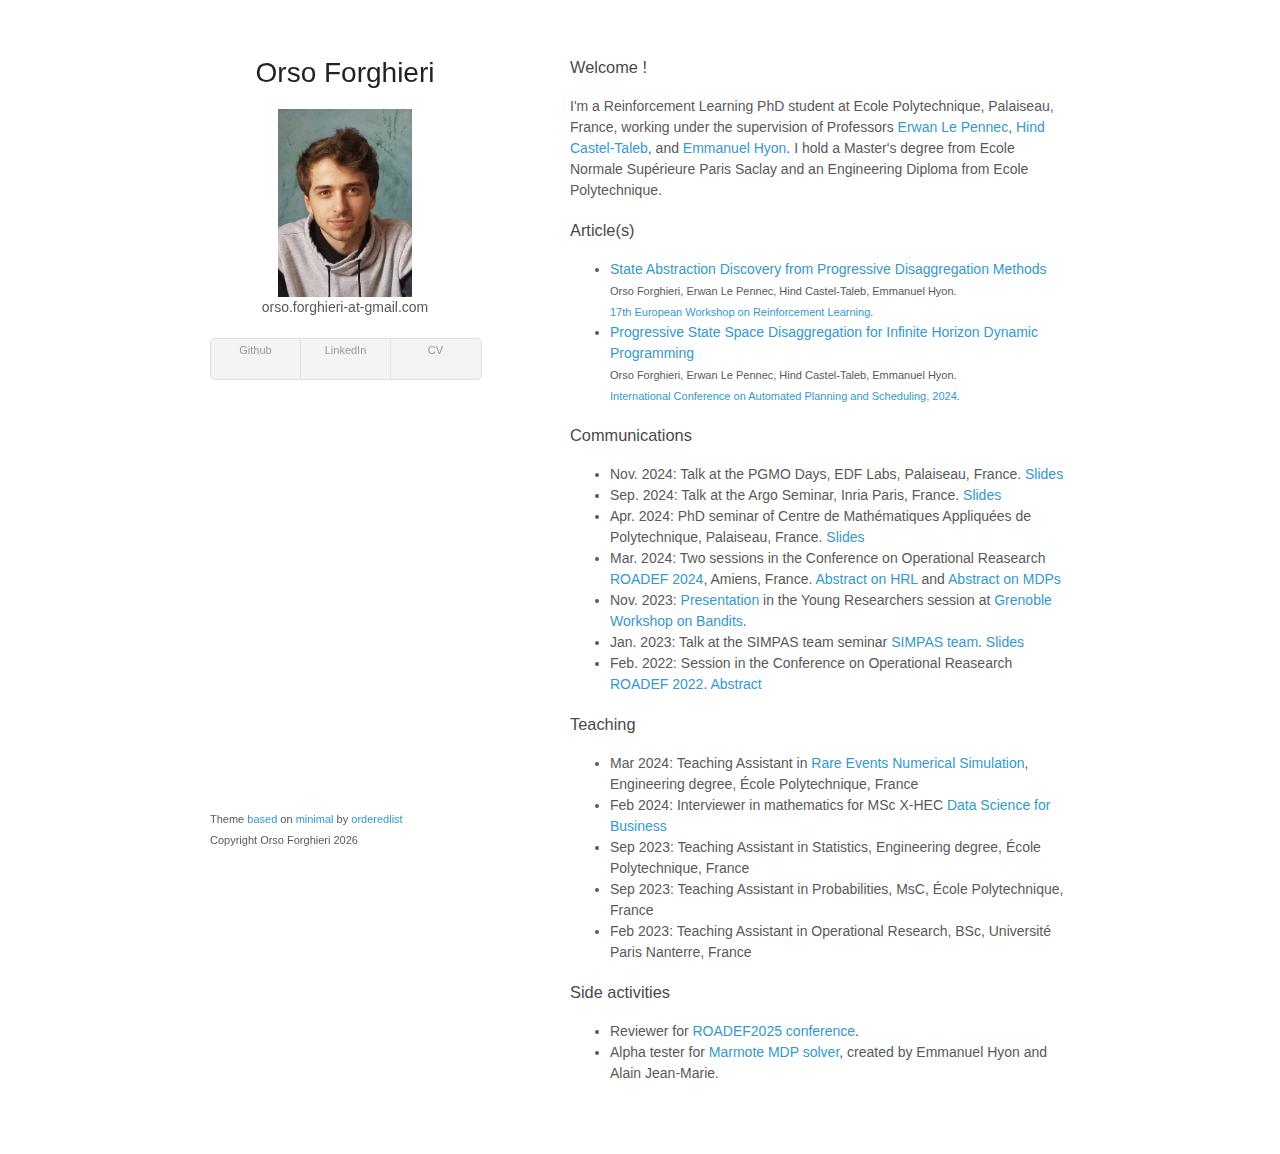
<file: index.html>
<!DOCTYPE html>
<html>
  <head>
    <meta charset="utf-8" />
    <meta http-equiv="X-UA-Compatible" content="chrome=1" />
    <title>Orso Forghieri</title>

    <link rel="stylesheet" href="stylesheets/styles.css" />
    <link rel="stylesheet" href="stylesheets/pygment_trac.css" />
    <meta name="viewport" content="width=device-width" />
    <!--[if lt IE 9]>
      <script src="//html5shiv.googlecode.com/svn/trunk/html5.js"></script>
    <![endif]-->
  </head>
  <body>
    <div class="wrapper">
      <header>
        <h1 align="center">Orso Forghieri</h1>

        <img
          src="https://orsof.github.io/images/portrait.jpg"
          alt="Portrait"
          class="portrait"
        />

        <div align="center" style="margin-bottom: 10px">
          <p>orso.forghieri-at-gmail.com</p>
          <!-- Add: Photo, link to CV, Github, Scholar, Twitter. Add buttons Home, Publications, Notes, Teaching, Blog, Collaborators. Add section Interests, Featured Research, Selected Awards, About Me -->

          <ul>
            <li>
              <a href="https://github.com/OrsoF/">Github</a>
            </li>

            <li>
              <a href="https://www.linkedin.com/in/orso-forghieri/">LinkedIn</a>
            </li>

            <!-- <li>
              <a
                href="https://scholar.google.fr/citations?view_op=list_works&hl=fr&user=6Vzx6MUAAAAJ"
                >Scholar</a
              >
            </li> -->
            
            <li>
              <a href="https://orsof.github.io/docs/cv.pdf">CV</a>
            </li>
            <!-- <li><a href="https://github.com/OrsoF/docs/cv.pdf">CV</a></li> -->
            <!-- Add more items as needed -->
          </ul>
        </div>
        
    
      </header>

      <section>
        <h3>Welcome !</h3>

        <p>
          I'm a Reinforcement Learning PhD student at Ecole Polytechnique,
          Palaiseau, France, working under the supervision of Professors
          <a
            href="http://www.cmap.polytechnique.fr/~lepennec/fr/"
            target="_blank"
            >Erwan Le Pennec</a
          >,
          <a href="http://www-public.tem-tsp.eu/~castel/" target="_blank"
            >Hind Castel-Taleb</a
          >, and
          <a
            href="https://www.lip6.fr/actualite/personnes-fiche.php?ident=P216"
            target="_blank"
            >Emmanuel Hyon</a
          >. I hold a Master's degree from Ecole Normale Supérieure Paris Saclay
          and an Engineering Diploma from Ecole Polytechnique.
        </p>

        <h3>Article(s)</h3>

        <ul>
          <li>
            <a href="https://openreview.net/pdf?id=FDV3SpjiPA" target="_blank"
              >State Abstraction Discovery from Progressive Disaggregation
              Methods</a
            >
            <br />
            <small>
              Orso Forghieri, Erwan Le Pennec, Hind Castel-Taleb, Emmanuel
              Hyon.</small
            >
            <br />
            <small>
              <a href="https://ewrl.wordpress.com/ewrl17-2024/" target="_blank"
                >17th European Workshop on Reinforcement Learning</a
              >.</small
            >
          </li>
          <li>
            <a
              href="https://ojs.aaai.org/index.php/ICAPS/article/download/31479/33639"
              target="_blank"
              >Progressive State Space Disaggregation for Infinite Horizon
              Dynamic Programming</a
            >
            <br />
            <small>
              Orso Forghieri, Erwan Le Pennec, Hind Castel-Taleb, Emmanuel
              Hyon.</small
            >
            <br />
            <small>
              <a href="https://icaps24.icaps-conference.org/" target="_blank"
                >International Conference on Automated Planning and Scheduling,
                2024</a
              >.</small
            >
          </li>
        </ul>

        <h3>Communications</h3>

        <ul>
          <li>
            Nov. 2024: Talk at the PGMO Days, EDF Labs, Palaiseau, France.
            <a
              href="https://orsof.github.io/docs/pgmo.pdf"
              target="_blank"
              >Slides</a
            >
          </li>

          <li>
            Sep. 2024: Talk at the Argo Seminar, Inria Paris, France.
            <a
              href="https://orsof.github.io/docs/argo.pdf"
              target="_blank"
              >Slides</a
            >
          </li>

          <li>
            Apr. 2024: PhD seminar of Centre de Mathématiques Appliquées de
            Polytechnique, Palaiseau, France.
            <a
              href="https://orsof.github.io/docs/slides_semdoc.pdf"
              target="_blank"
              >Slides</a
            >
          </li>

          <li>
            Mar. 2024: Two sessions in the Conference on Operational Reasearch
            <a href="https://roadef2024.sciencesconf.org/" target="_blank"
              >ROADEF 2024</a
            >, Amiens, France.
            <a
              href="https://roadef2024.sciencesconf.org/512709/document"
              target="_blank"
              >Abstract on HRL</a
            >
            and
            <a
              href="https://roadef2024.sciencesconf.org/512571/document"
              target="_blank"
              >Abstract on MDPs</a
            >
          </li>

          <li>
            Nov. 2023:
            <a
              href="https://gast.gitlabpages.inria.fr/restlessbandit-workshop/slides/forghieri_workshopbandit.pdf"
              target="_blank"
              >Presentation</a
            >
            in the Young Researchers session at
            <a
              href="https://gast.gitlabpages.inria.fr/restlessbandit-workshop/#speakers"
              target="_blank"
              >Grenoble Workshop on Bandits</a
            >.
          </li>

          <li>
            Jan. 2023: Talk at the SIMPAS team seminar
            <a
              href="https://cmap.ip-paris.fr/en/research/decision-and-data/simpas"
              target="_blank"
              >SIMPAS team</a
            >.
            <a
              href="https://github.com/OrsoF/docs/slides_simpas.pdf"
              target="_blank"
              >Slides</a
            >
          </li>

          <li>
            Feb. 2022: Session in the Conference on Operational Reasearch
            <a href="https://roadef2022.sciencesconf.org/" target="_blank"
              >ROADEF 2022</a
            >.
            <a href="https://hal.science/hal-03595413/document" target="_blank"
              >Abstract</a
            >
          </li>
        </ul>

        <h3>Teaching</h3>

        <ul>
          <li>
            Mar 2024: Teaching Assistant in
            <a
              href="https://moodle.polytechnique.fr/enrol/index.php?id=14760"
              target="_blank"
              >Rare Events Numerical Simulation</a
            >, Engineering degree, École Polytechnique, France
          </li>
          <li>
            Feb 2024: Interviewer in mathematics for MSc X-HEC
            <a
              href="https://programmes.polytechnique.edu/en/master/programs/data-science-for-business-joint-degree-with-hec"
              target="_blank"
              >Data Science for Business</a
            >
          </li>
          <li>
            Sep 2023: Teaching Assistant in Statistics, Engineering degree,
            École Polytechnique, France
          </li>
          <li>
            Sep 2023: Teaching Assistant in Probabilities, MsC, École
            Polytechnique, France
          </li>
          <li>
            Feb 2023: Teaching Assistant in Operational Research, BSc,
            Université Paris Nanterre, France
          </li>
        </ul>

        <h3>Side activities</h3>

        <ul>
          <li>
            Reviewer for
            <a
              href="https://roadef2025.org/"
              target="_blank"
              >ROADEF2025 conference</a
            >.
          </li>

          <li>
            Alpha tester for
            <a
              href="https://marmote.gitlabpages.inria.fr/marmote/index.html"
              target="_blank"
              >Marmote MDP solver</a
            >, created by Emmanuel Hyon and Alain Jean-Marie.
          </li>
        </ul>
      </section>

      <footer>
        <small
          >Theme <a href="https://github.com/OrsoF/orsof.github.io">based</a> on
          <a href="https://github.com/orderedlist/minimal">minimal</a> by
          <a href="https://github.com/orderedlist">orderedlist</a><br />
          Copyright Orso Forghieri
          <script>
            document.write(new Date().getFullYear());
          </script>
        </small>
      </footer>
    </div>
    <script src="javascripts/scale.fix.js"></script>
  </body>
</html>
</file>
<file: stylesheets/styles.css>
body {
  background-color: #fff;
  padding:50px;
  font: 14px/1.5 -apple-system, BlinkMacSystemFont, "Segoe UI", Roboto, Oxygen, Ubuntu, Cantarell, "Fira Sans", "Droid Sans", "Helvetica Neue", Arial, sans-serif, "Apple Color Emoji", "Segoe UI Emoji", "Segoe UI Symbol";
  color:#595959;
  font-weight:400;
}

h1, h2, h3, h4, h5, h6 {
  color:#222;
  margin:0 0 20px;
}

p, ul, ol, table, pre, dl {
  margin:0 0 20px;
}

h1, h2, h3 {
  line-height:1.1;
}

h1 {
  font-size:28px;
  font-weight: 500;
}

h2 {
  color:#393939;
  font-weight: 500;
}

h3, h4, h5, h6 {
  color:#494949;
  font-weight: 500;
}

a {
  color:#39c;
  text-decoration:none;
}

a:hover {
  color:#069;
}

a small {
  font-size:11px;
  color:#777;
  margin-top:-0.3em;
  display:block;
}

a:hover small {
  color:#777;
}

.wrapper {
  width:860px;
  margin:0 auto;
}

blockquote {
  border-left:1px solid #e5e5e5;
  margin:0;
  padding:0 0 0 20px;
  font-style:italic;
}

code, pre {
  font-family:Monaco, Bitstream Vera Sans Mono, Lucida Console, Terminal, Consolas, Liberation Mono, DejaVu Sans Mono, Courier New, monospace;
  color:#333;
}

pre {
  padding:8px 15px;
  background: #f8f8f8;
  border-radius:5px;
  border:1px solid #e5e5e5;
  overflow-x: auto;
}

table {
  width:100%;
  border-collapse:collapse;
}

th, td {
  text-align:left;
  padding:5px 10px;
  border-bottom:1px solid #e5e5e5;
}

dt {
  color:#444;
  font-weight:500;
}

th {
  color:#444;
}

img {
  max-width:100%;
}

header {
  width:270px;
  float:left;
  position:fixed;
  -webkit-font-smoothing:subpixel-antialiased;
}

header ul {
  list-style:none;
  height:40px;
  padding:0;
  background: #f4f4f4;
  border-radius:5px;
  border:1px solid #e0e0e0;
  width:270px;
}

header li {
  width:89px;
  float:left;
  border-right:1px solid #e0e0e0;
  height:40px;
}

header li:first-child a {
  border-radius:5px 0 0 5px;
}

header li:last-child a {
  border-radius:0 5px 5px 0;
}

header ul a {
  line-height:1;
  font-size:11px;
  color:#999;
  display:block;
  text-align:center;
  padding-top:6px;
  height:34px;
}

header ul a:hover {
  color:#999;
}

header ul a:active {
  background-color:#f0f0f0;
}

strong {
  color:#222;
  font-weight:500;
}

header ul li + li + li {
  border-right:none;
  width:89px;
}

header ul a strong {
  font-size:14px;
  display:block;
  color:#222;
}

section {
  width:500px;
  float:right;
  padding-bottom:50px;
}

small {
  font-size:11px;
}

hr {
  border:0;
  background:#e5e5e5;
  height:1px;
  margin:0 0 20px;
}

footer {
  width:270px;
  float:left;
  position:fixed;
  bottom:50px;
  -webkit-font-smoothing:subpixel-antialiased;
}

@media print, screen and (max-width: 960px) {

  div.wrapper {
    width:auto;
    margin:0;
  }

  header, section, footer {
    float:none;
    position:static;
    width:auto;
  }

  header {
    padding-right:320px;
  }

  section {
    border:1px solid #e5e5e5;
    border-width:1px 0;
    padding:20px 0;
    margin:0 0 20px;
  }

  header a small {
    display:inline;
  }

  header ul {
    position:absolute;
    right:50px;
    top:52px;
  }
}

@media print, screen and (max-width: 720px) {
  body {
    word-wrap:break-word;
  }

  header {
    padding:0;
  }

  header ul, header p.view {
    position:static;
  }

  pre, code {
    word-wrap:normal;
  }
}

@media print, screen and (max-width: 480px) {
  body {
    padding:15px;
  }

  header ul {
    width:99%;
  }

  header li, header ul li + li + li {
    width:33%;
  }
}

@media print {
  body {
    padding:0.4in;
    font-size:12pt;
    color:#444;
  }
}

.portrait {
  display: block;
  margin: 0 auto;
  max-width: 50%;
  height: auto;
}
</file>
<file: stylesheets/pygment_trac.css>
.highlight  { background: #ffffff; }
.highlight .c { color: #999988; font-style: italic } /* Comment */
.highlight .err { color: #a61717; background-color: #e3d2d2 } /* Error */
.highlight .k { font-weight: bold } /* Keyword */
.highlight .o { font-weight: bold } /* Operator */
.highlight .cm { color: #999988; font-style: italic } /* Comment.Multiline */
.highlight .cp { color: #999999; font-weight: bold } /* Comment.Preproc */
.highlight .c1 { color: #999988; font-style: italic } /* Comment.Single */
.highlight .cs { color: #999999; font-weight: bold; font-style: italic } /* Comment.Special */
.highlight .gd { color: #000000; background-color: #ffdddd } /* Generic.Deleted */
.highlight .gd .x { color: #000000; background-color: #ffaaaa } /* Generic.Deleted.Specific */
.highlight .ge { font-style: italic } /* Generic.Emph */
.highlight .gr { color: #aa0000 } /* Generic.Error */
.highlight .gh { color: #999999 } /* Generic.Heading */
.highlight .gi { color: #000000; background-color: #ddffdd } /* Generic.Inserted */
.highlight .gi .x { color: #000000; background-color: #aaffaa } /* Generic.Inserted.Specific */
.highlight .go { color: #888888 } /* Generic.Output */
.highlight .gp { color: #555555 } /* Generic.Prompt */
.highlight .gs { font-weight: bold } /* Generic.Strong */
.highlight .gu { color: #800080; font-weight: bold; } /* Generic.Subheading */
.highlight .gt { color: #aa0000 } /* Generic.Traceback */
.highlight .kc { font-weight: bold } /* Keyword.Constant */
.highlight .kd { font-weight: bold } /* Keyword.Declaration */
.highlight .kn { font-weight: bold } /* Keyword.Namespace */
.highlight .kp { font-weight: bold } /* Keyword.Pseudo */
.highlight .kr { font-weight: bold } /* Keyword.Reserved */
.highlight .kt { color: #445588; font-weight: bold } /* Keyword.Type */
.highlight .m { color: #009999 } /* Literal.Number */
.highlight .s { color: #d14 } /* Literal.String */
.highlight .na { color: #008080 } /* Name.Attribute */
.highlight .nb { color: #0086B3 } /* Name.Builtin */
.highlight .nc { color: #445588; font-weight: bold } /* Name.Class */
.highlight .no { color: #008080 } /* Name.Constant */
.highlight .ni { color: #800080 } /* Name.Entity */
.highlight .ne { color: #990000; font-weight: bold } /* Name.Exception */
.highlight .nf { color: #990000; font-weight: bold } /* Name.Function */
.highlight .nn { color: #555555 } /* Name.Namespace */
.highlight .nt { color: #000080 } /* Name.Tag */
.highlight .nv { color: #008080 } /* Name.Variable */
.highlight .ow { font-weight: bold } /* Operator.Word */
.highlight .w { color: #bbbbbb } /* Text.Whitespace */
.highlight .mf { color: #009999 } /* Literal.Number.Float */
.highlight .mh { color: #009999 } /* Literal.Number.Hex */
.highlight .mi { color: #009999 } /* Literal.Number.Integer */
.highlight .mo { color: #009999 } /* Literal.Number.Oct */
.highlight .sb { color: #d14 } /* Literal.String.Backtick */
.highlight .sc { color: #d14 } /* Literal.String.Char */
.highlight .sd { color: #d14 } /* Literal.String.Doc */
.highlight .s2 { color: #d14 } /* Literal.String.Double */
.highlight .se { color: #d14 } /* Literal.String.Escape */
.highlight .sh { color: #d14 } /* Literal.String.Heredoc */
.highlight .si { color: #d14 } /* Literal.String.Interpol */
.highlight .sx { color: #d14 } /* Literal.String.Other */
.highlight .sr { color: #009926 } /* Literal.String.Regex */
.highlight .s1 { color: #d14 } /* Literal.String.Single */
.highlight .ss { color: #990073 } /* Literal.String.Symbol */
.highlight .bp { color: #999999 } /* Name.Builtin.Pseudo */
.highlight .vc { color: #008080 } /* Name.Variable.Class */
.highlight .vg { color: #008080 } /* Name.Variable.Global */
.highlight .vi { color: #008080 } /* Name.Variable.Instance */
.highlight .il { color: #009999 } /* Literal.Number.Integer.Long */

.type-csharp .highlight .k { color: #0000FF }
.type-csharp .highlight .kt { color: #0000FF }
.type-csharp .highlight .nf { color: #000000; font-weight: normal }
.type-csharp .highlight .nc { color: #2B91AF }
.type-csharp .highlight .nn { color: #000000 }
.type-csharp .highlight .s { color: #A31515 }
.type-csharp .highlight .sc { color: #A31515 }
</file>
